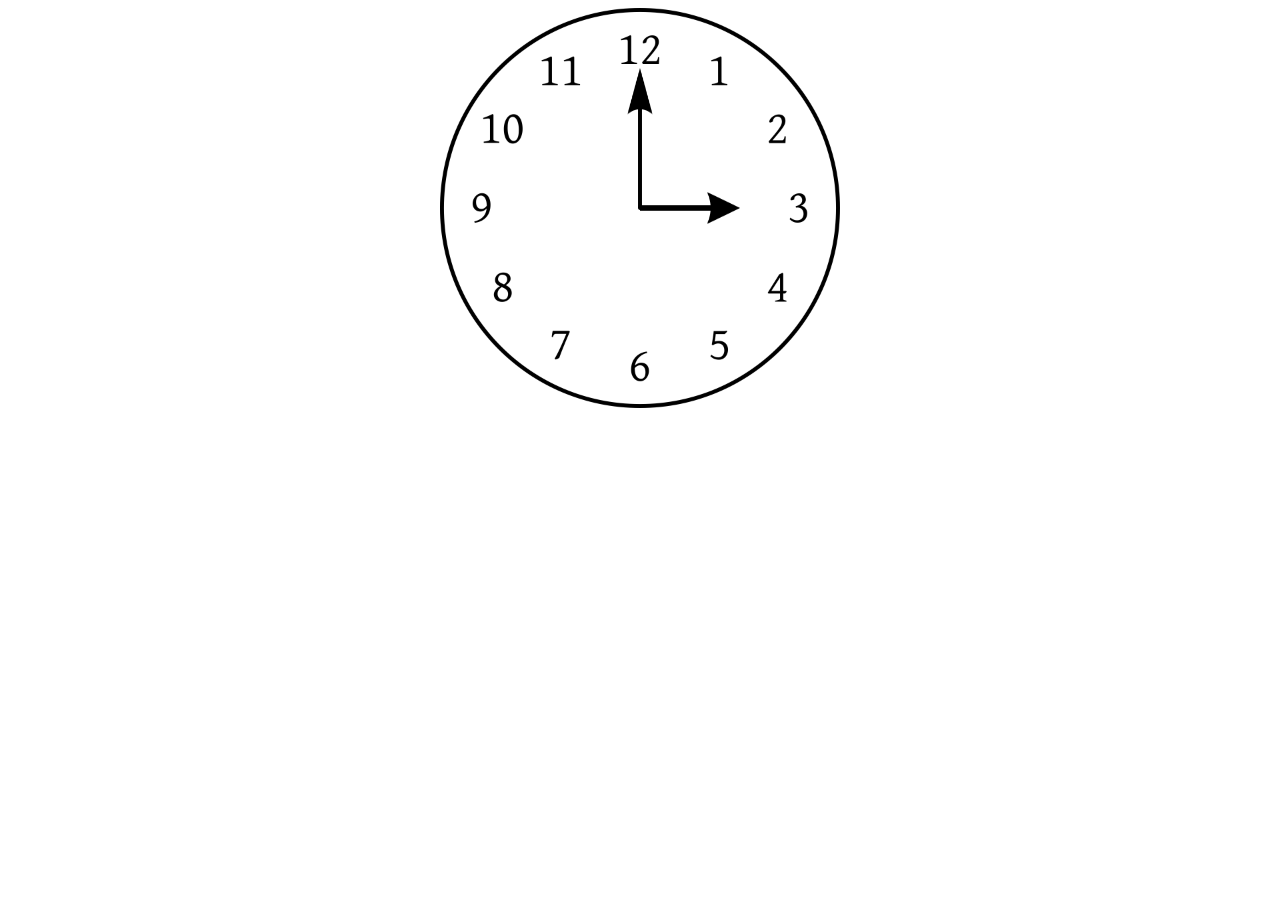
<file: Assignment 3/index.html>
<!DOCTYPE html>
<html lang="en">
<head>
    <meta charset="UTF-8">
    <meta http-equiv="X-UA-Compatible" content="IE=edge">
    <meta name="viewport" content="width=device-width, initial-scale=1.0">
    <link rel="stylesheet" href="styles.css">
    <title>Document</title>
</head>
<body>
    <div class="clock-container">
        <div class="clock"> 
            <img id="hourHand" src="images/hours.png" alt="">
            <img id="minHand" src="images/minutes.png" alt="">
        </div>
    </div>
</body>
</html>
</file>
<file: Assignment 3/styles.css>
body{

    
}

.clock-container{
    display: flex;
    justify-content: center;
}            
.clock{
    position: relative;
    background-image: url(images/clockimage.png);    
    width: 400px;
    height: 400px;
    background-size: contain;
    display: block;
    
}

#hourHand{
    position: absolute;
    top: 42.9%;
    left: 50.0%;
    width: 25%;
    height: 14%;
    justify-content: center;   

    transform-origin: left ;
    animation-name: hours;
    animation-duration: 10s ;
    animation-timing-function: ease-in-out;
    animation-iteration-count: infinite ;
}
#minHand{
    position: absolute;
    top: 15.0%;
    left: 44.5%;
    width: 11%;
    height: 35%;
    
    
    transform-origin: bottom ;
    animation-name: minutes ;
    animation-duration: 10s;
    animation-timing-function: ease-in-out;
    animation-iteration-count: infinite ;
}

@keyframes minutes{
    0%{ transform:rotate(0deg) }
    100%{ transform:rotate(360deg)}
}

@keyframes hours {
    0%{ transform:rotate(0deg) ;}
    100%{ transform:rotate(30deg) ;}
}
</file>
